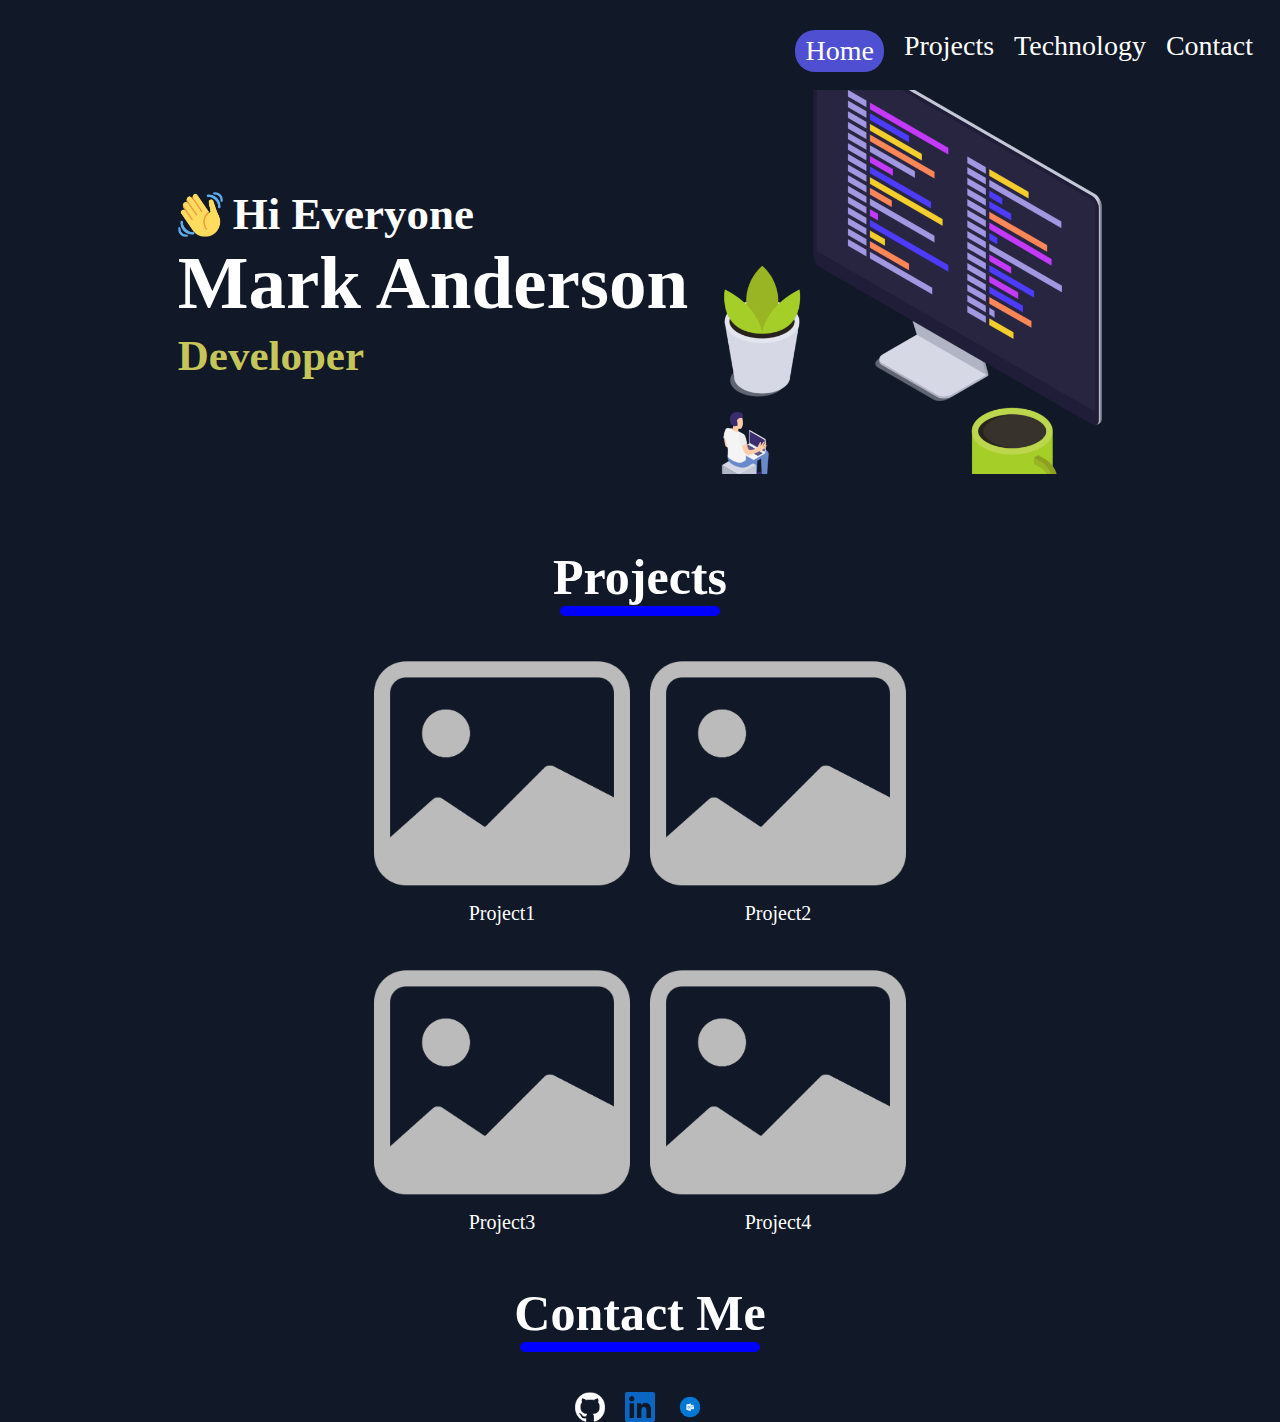
<file: index.html>
<!DOCTYPE html>
<html lang="en">
<head>
    <meta charset="UTF-8">
    <meta http-equiv="X-UA-Compatible" content="IE=edge">
    <meta name="viewport" content="width=device-width, initial-scale=1.0">
    <title>Media queries</title>
    <!-- Adding CSS -->
    <link rel="stylesheet" href="style.css">
</head>
<body>
    <!-- Navigation section -->
    <header>
        <nav class="navsection">
            <!-- Hambrger image -->
            <img src="./Assets/hambrger.png" alt="hambrger" >
            <!-- Navigation list -->
            <ul class="list">
               <li>Home</li>
               <li>Projects</li>
               <li>Technology</li>
               <li>Contact</li>
            </ul>
        </nav>
        <!-- Adding pc image and some text -->
        <div class="para">
            <!-- left section -->
           <div>
            <div class="para1">
                <img src="./Assets/waving-hand.png" alt="Waving hand"  >
                <h1>Hi Everyone</h1>
            </div>
            <div class="para2">
                <h1>Mark Anderson</h1>
                <h2>Developer</h2>
            </div>
           </div>
           <!-------right section------>
           <div class="pcimage">
            <img src="./Assets/pc-image.png" alt="pc image" >
           </div>
        </div>
    </header>
      
    <!-- main Section -->

    <section class="main">

        <div class="line" >
            <h1>Projects</h1> 
            <div class="horizontal-line"></div>
        </div>

        <!-- projects images -->
       <main class="img-section">
        <div class="project-list">
      
            <div class="project"><img src="./Assets/image.png" alt="image1"> <span> Project1</span></div>
            <div class="project"><img src="./Assets/image.png" alt="image2"><span> Project2</span></div>
            <div class="project"><img src="./Assets/image.png" alt="image3"><span> Project3</span></div>
            <div class="project"><img src="./Assets/image.png" alt="image4"><span> Project4</span></div>
        
          </div>
       </main>
     
    </section>

    <!-- footer section  -->

    <section class="footer">
        <div class="line">
            <h1>Contact Me</h1>
            <div class="horizontal-divider"></div>
        </div>
        <!-- social media links -->
      <div class="social-media">
        <img src="./Assets/github.png" alt="github">
        <img src="./Assets/linkedin.png" alt="linkedin">
        <img src="./Assets/outlook.png" alt="outlook">
      </div>
    </section>
</body>
</html>
</file>
<file: style.css>
*{
    margin: 0px;
    padding: 0px;
    box-sizing: border-box;
    background-color: #111827;
    color: #ffffff;
}
/* ---header section--- */

/* ----nav section---- */

.navsection{
    display: flex;
    gap: 30px;
    margin: 45px;
}

/* ---Hamberger menu--- */

img[alt="hambrger"]{
    height: 30px;
    width: 30px;
    display: none;
}

/* ----navigation menu----*/

.list{
    display: flex;
    flex-direction: row;
    font-size: 28px;
    position: absolute;
    top: 30px;
    right: 27px;
    gap: 20px;
}
.list li{
    list-style: none;
    font-weight: 500;
    cursor: pointer;
}
.list li:first-child{
    background-color: rgb(79, 79, 209);
    border-radius: 20px;
    padding: 5px 10px;
}
/* ---main section--- */
.para{
    display: flex;
    flex-direction: row;
    align-items: center;
    justify-content: center;
    max-width: 100vw;
    margin: 30px;
    gap: 30px;
}

/* ---para1--- */
.para1{
    display: flex;
    flex-direction: row;
    gap: 10px;
    font-weight: 600;
    align-items: center;
}

/* ---Waving hand img --- */
.para1 img{
    /* width: 3vw; */
    height: 45px;
}

/*--- h1 size--- */
.para1 h1{
     font-size: 45px;
}
/* ---para2--- */
.para2{
    display: flex;
    flex-direction: column;
    justify-content: center;
    gap: 5px;
}
/* ---para2 h1 size---- */
.para2 h1{
    font-size: 75px;
}
/* ---para2 h2 size and colour---- */
.para2 h2{
   font-size: 43px;
    color: rgb(197, 197, 89);
}
/* ----Pc image--- */
.pcimage img{
    width: 30vw;
}


/* ---Main section--- */

/* ---making underline on projects bottom--- */
.line{
    display: flex;
    flex-direction: column;
    align-items: center;
    justify-content: center;
}

/* ---Giving height,width and colour to bottom--- */
.horizontal-line{
    height: 10px;
    width: 160px;
    background-color: #0000ff;
    border-radius: 20px;
    margin-bottom: 10px;
}
.main{
    display: flex;
    flex-direction: column;
    align-items: center;
    justify-content: center;
    margin-top: 70px;
}

.main div h1 { 
    font-size: 50px;
    font-weight: bold;
}


/* ----project list----- */



/* ---all project images--- */

.project-list{
    display: grid;
    grid-template-columns: 1fr 1fr;
    align-content:center;
    justify-items: center;
    row-gap: 10px;
    column-gap: 20px;

}

/* ---project image size--- */

.project-list img{
   width: 20vw;
}

/* ----project image text--- */

.project-list div span{
    display: flex;
    flex-direction: column;
    align-items:center;
    justify-content: center;
    font-size: 20px;
    font-weight: 200;
}

/* --project--- */

.project{
    display: flex;
    flex-direction: column;
    align-items: center;
    justify-content: center;
    margin-top: 20px;

}


    /* ----footer section---- */


/* ---horizontal line--- */
.horizontal-divider{
    height: 10px;
    width: 240px;
    background-color: #0000ff;
    border-radius: 20px;
    margin-bottom: 10px;
}
/* ---contact me--- */
.footer h1 { 
    margin-top: 50px;
    font-size: 50px;
    font-weight: bold;
}

/* -------social media------- */

.social-media img{
      width: 30px;
}

.social-media{
    margin-top: 30px;
    display: flex;
    flex-direction: row;
    align-items: center;
    justify-content: center;
    gap: 20px;
}


/*------- media query------ */

@media screen and (max-width:576px)  {
   .list li{
    display: none;
   } 
   img[alt="hambrger"]{
    display: block;
  }
  .para{
    display: flex;
    flex-direction: column;
    align-items: center;
    justify-content: center;
    text-align: center;
  }

  .para1{
    display: flex;
    flex-direction: column;
 }
 .para1 h1{
    font-size: 35px;
 }
 .para2{
    display: flex;
    flex-direction: column;
 
 }
 .para2 h1{
    font-size: 50px;
 }
 .para2 h2{
    font-size: 30px;
 } 
.pcimage img{
    width: 60vw;
}
.main h1{
    font-size: 30px;
}
.horizontal-line{
    height: 8px;
    width: 150px;
    background-color: #0000ff;
    border-radius: 20px;
    margin-bottom: 10px;
}
.project-list{
    display: flex;
    flex-direction: column;
    align-items: center;
    justify-content: center;
    row-gap: 20px;
    column-gap: 20px;
}
.project-list img{
    width: 50vw;
}
.footer h1{
    font-size: 30px;
}
.horizontal-divider{
    height: 8px;
    width: 150px;
    background-color: blue;
    border-radius: 20px;
    margin-bottom: 10px;
}
.project-list div span{
    display: flex;
    flex-direction: column;
    align-items:center;
    justify-content: center;
    font-size: 15px;
    font-weight: 200;
}
.project{
    margin-top: 10px;
}
}
</file>
